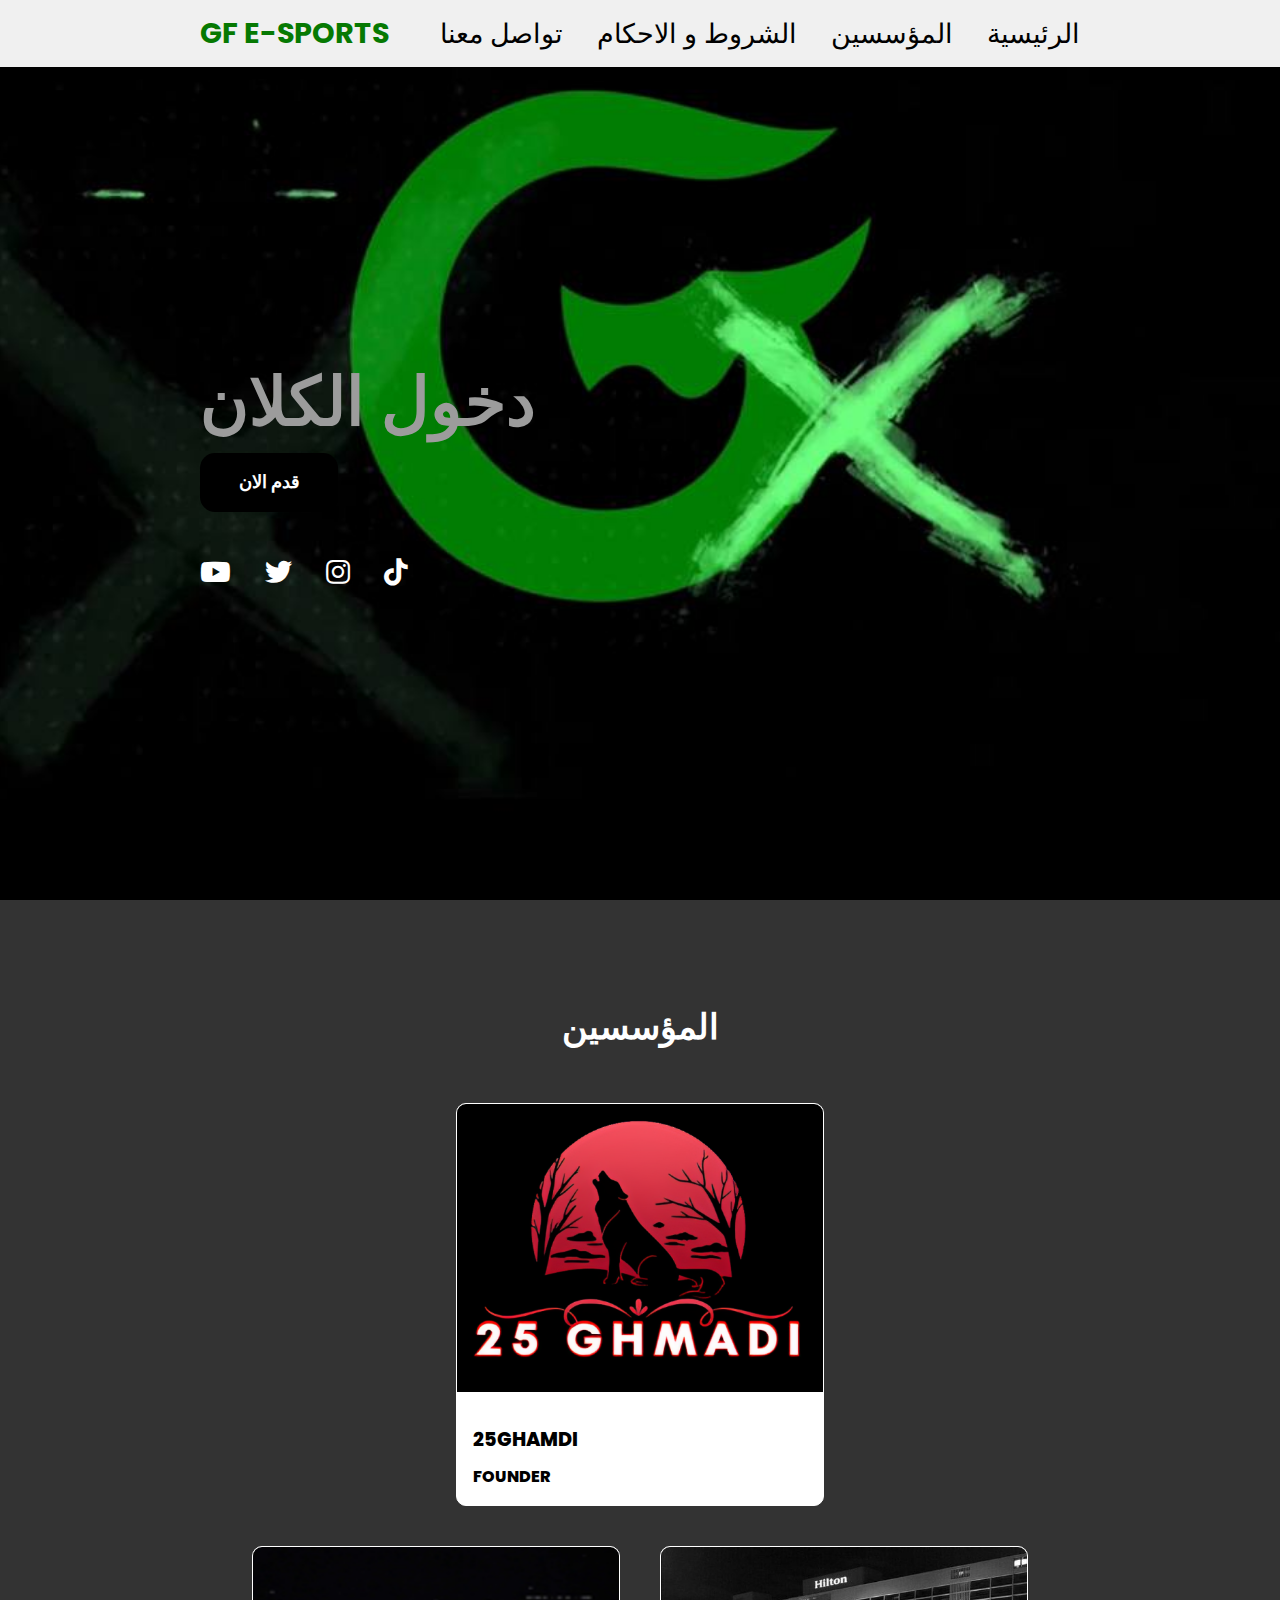
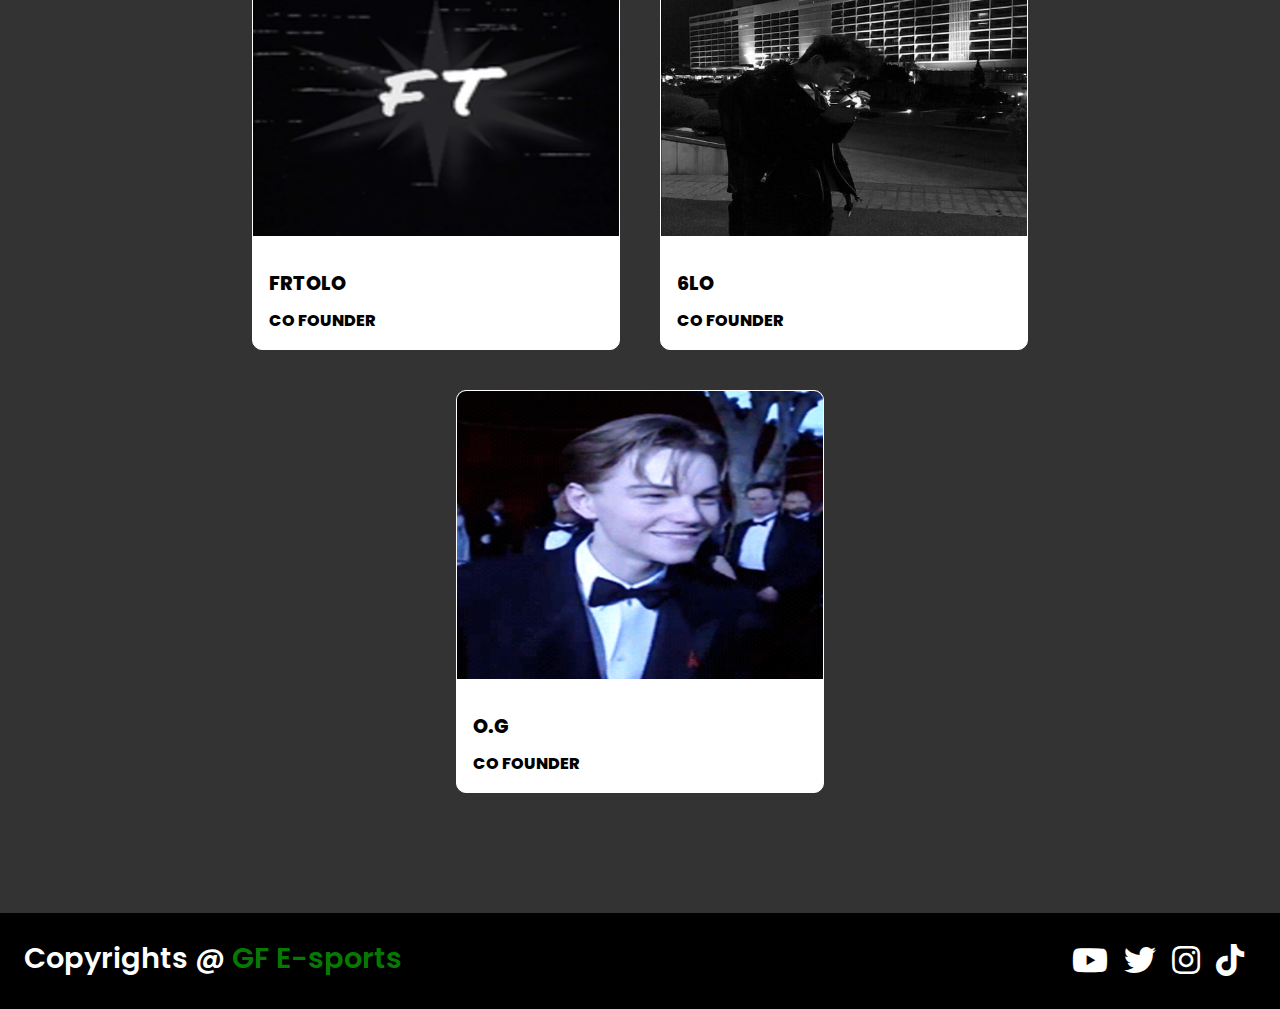
<file: index.html>
<!DOCTYPE html>
<html lang="ar">
<head>
    <meta charset="UTF-8">
    <meta http-equiv="X-UA-Compatible" content="IE=edge">
    <meta name="viewport" content="width=device-width, initial-scale=1.0">
    <link rel="stylesheet" href="https://cdnjs.cloudflare.com/ajax/libs/font-awesome/5.15.4/css/all.min.css">
    <link rel="stylesheet" href="style/style.css">
    <title>GF E-sports</title>
</head>
<body>

    <header>
        <a href="#" class="logo">GF E-sports</a>
        <nav class="navigation">
            <a href="">الرئيسية</a>
            <a href="#projects_team">المؤسسين</a>
            <a href="Terms_and_Conditions.html">الشروط و الاحكام</a>
            <a href="https://discord.gg/ytNedSWdES">تواصل معنا</a>
        </nav>
    </header>

    <section class="main">
        <div>
            <h2><br><span>دخول الكلان</span></h2>
            <a href="https://forms.office.com/r/YVkVvwFkrF" class="main-btn">قدم الان</a>
            <div class="social-icons">
                <a href="https://www.youtube.com/channel/UCuCTW4VDFT9zYsHiADh9Oag"><i class="fab fa-youtube"></i></a>
                <a href="https://twitter.com/GF_Esports0"><i class="fab fa-twitter"></i></a>
                <a href="https://www.instagram.com/GF_Esports0/"><i class="fab fa-instagram"></i></a>
                <a href="https://www.tiktok.com/@GF_Esports0"><i class="fab fa-tiktok"></i></a>
            </div>
        </div>
    </div>
</section>

    <section class="projects_team" id="projects_team">
        <h2 class="title">المؤسسين</h2>
        <div class="content">
            <div class="project-card">
                <div class="project-image">
                    <img src="images/ghamdi.png"/>
                </div>
                <div class="project-info">
                    <p class="project-category"></p>
                    <strong class="project-title">
                        <span>25Ghamdi</span>
                    </strong>
                    <div class="project-roles">
                        <p>Founder</p>
                    </div>
                </div>
            </div>
        </div>
        <div class="content">
        <div class="project-card">
                <div class="project-image">
                    <img src="images/FRTOLO.png" />
                </div>
                <div class="project-info">
                    <p class="project-category"></p>
                    <strong class="project-title">
                        <span>FRTOLO</span>
                    </strong>
                    <div class="project-roles">
                        <p>CO Founder</p>
                    </div>
                </div>
            </div>
            <div class="project-card">
                <div class="project-image">
                    <img src="images/6lo.jpg" />
                </div>
                <div class="project-info">
                    <p class="project-category"></p>
                    <strong class="project-title">
                        <span>6lo</span>
                    </strong>
                    <div class="project-roles">
                        <p>CO Founder</p>
                    </div>
                </div>
            </div>
            <div class="project-card">
                <div class="project-image">
                    <img src="images/O.G.png" />
                </div>
                <div class="project-info">
                    <p class="project-category"></p>
                    <strong class="project-title">
                        <span>O.G</span>
                    </strong>
                    <div class="project-roles">
                        <p>CO Founder</p>
                    </div>
                </div>
            </div>
        </div>
    </section>
    <footer class="footer">
        <p class="footer-title">Copyrights @ <span>GF E-sports</span></p>
        <div class="social-icons">
            <a href="https://www.youtube.com/channel/UCuCTW4VDFT9zYsHiADh9Oag"><i class="fab fa-youtube"></i></a>
            <a href="https://twitter.com/GF_Esports0"><i class="fab fa-twitter"></i></a>
            <a href="https://www.instagram.com/GF_Esports0/"><i class="fab fa-instagram"></i></a>
            <a href="https://www.tiktok.com/@GF_Esports0"><i class="fab fa-tiktok"></i></a>
        </div>
    </footer>

</body>
</html>
</file>
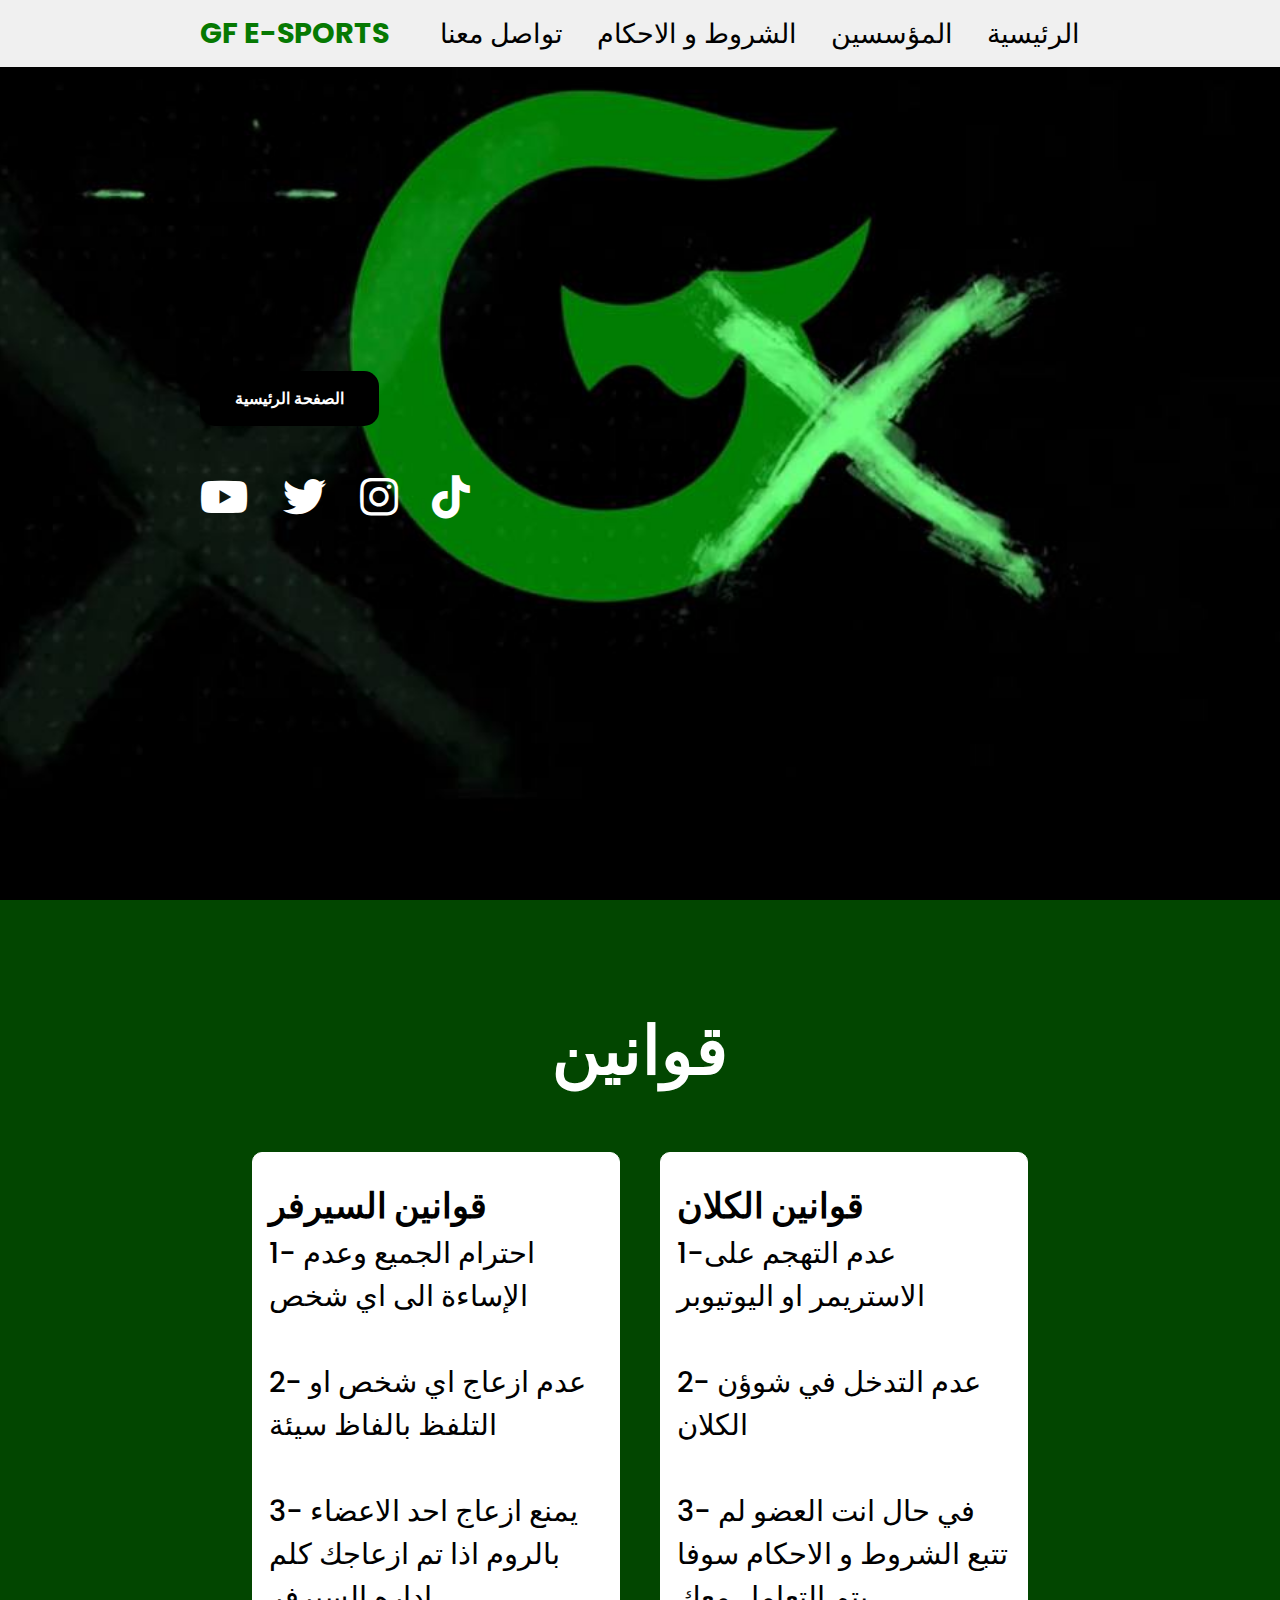
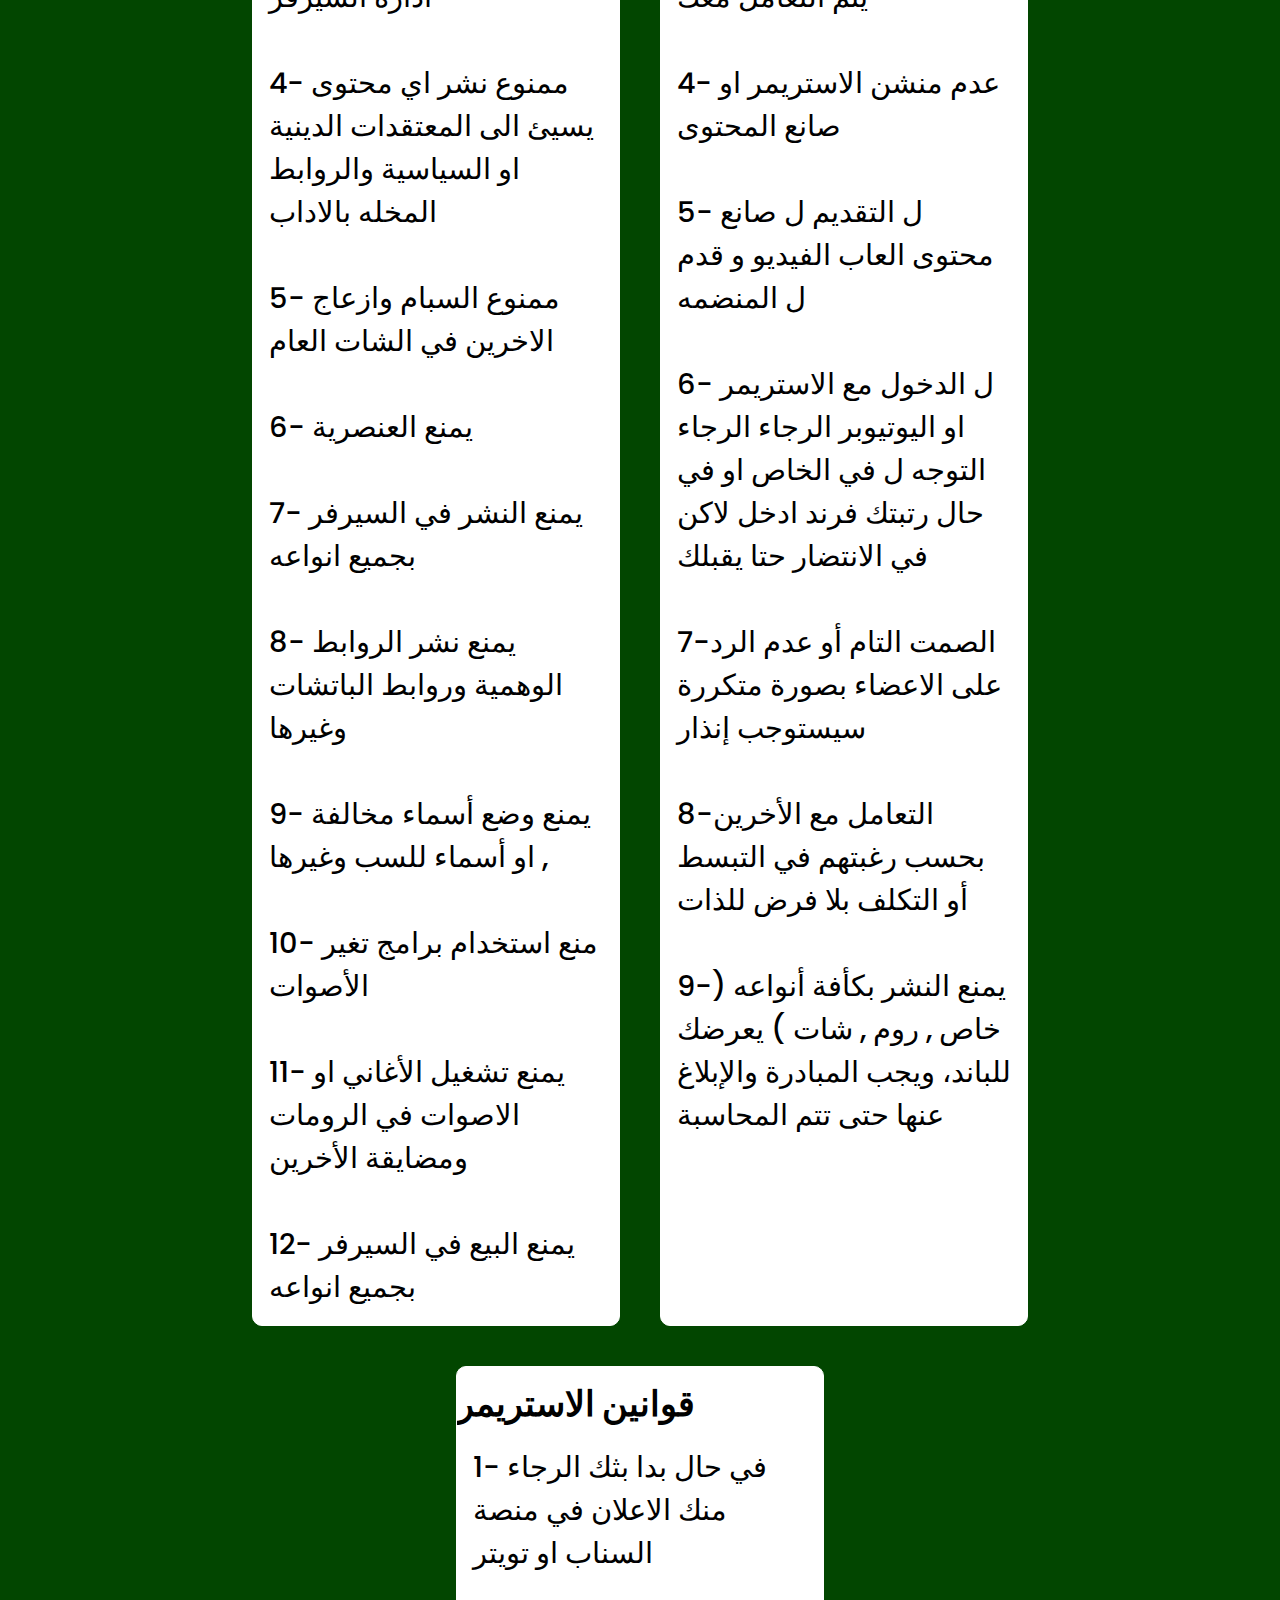
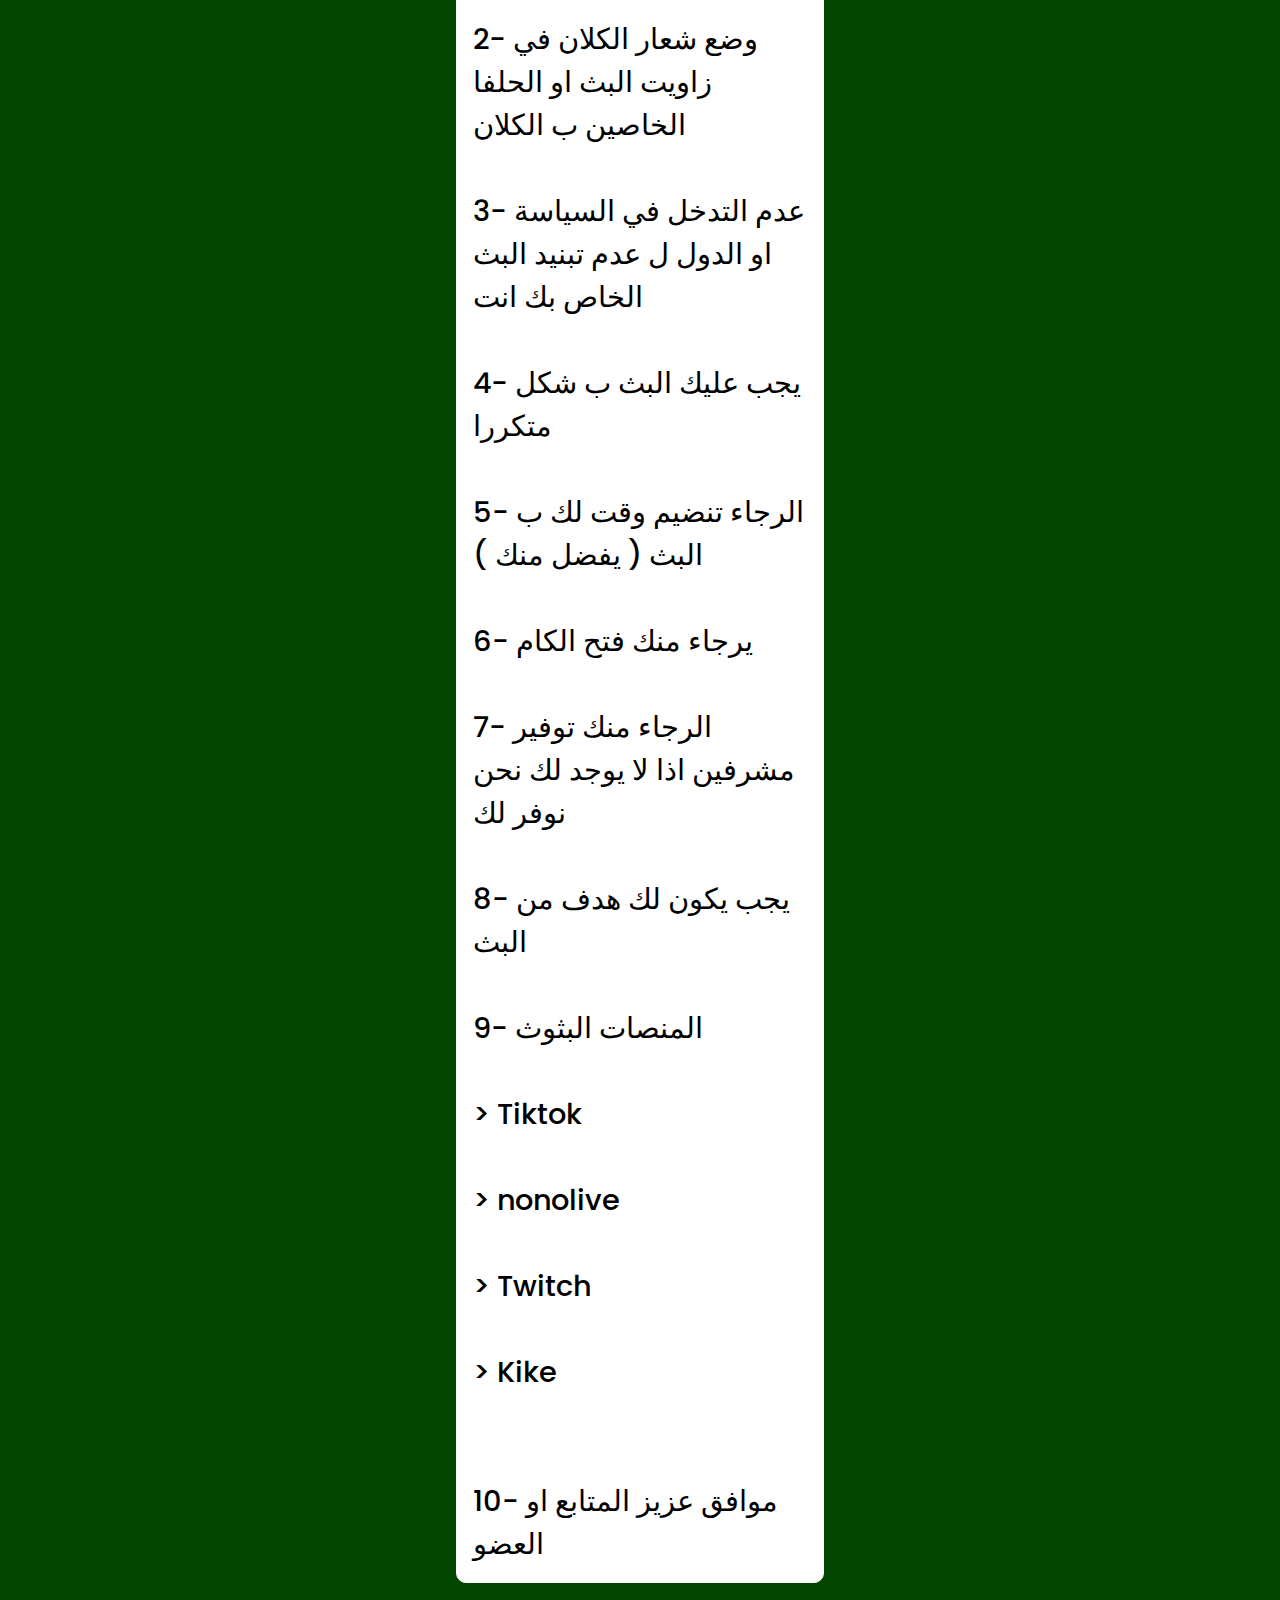
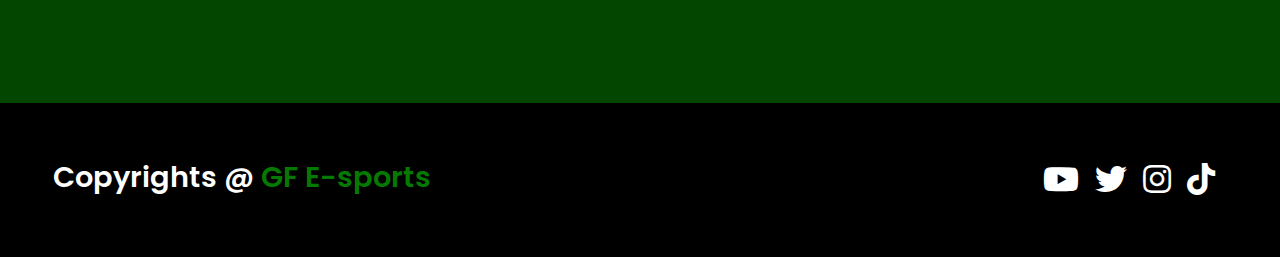
<file: Terms_and_Conditions.html>
<!DOCTYPE html>
<html lang="ar">
<head>
    <meta charset="UTF-8">
    <meta http-equiv="X-UA-Compatible" content="IE=edge">
    <meta name="viewport" content="width=device-width, initial-scale=1.0">
    <link rel="stylesheet" href="https://cdnjs.cloudflare.com/ajax/libs/font-awesome/5.15.4/css/all.min.css">
    <link rel="stylesheet" href="style/Terms_and_Conditions.css">
    <title>GF E-sports</title>
</head>
<body>
    <header>
        <a href="index.html" class="logo">GF E-sports</a>
        <nav class="navigation">
            <a href="index.html">الرئيسية</a>
            <a href="index.html#projects_team">المؤسسين</a>
            <a href="Terms_and_Conditions.html">الشروط و الاحكام</a>
            <a href="https://discord.gg/ytNedSWdES">تواصل معنا</a>
        </nav>
    </header>
    <section class="main">
        <div>
            <a href="index.html" class="main-btn">الصفحة الرئيسية</a>
            <div class="social-icons">
                <a href="https://www.youtube.com/channel/UCuCTW4VDFT9zYsHiADh9Oag"><i class="fab fa-youtube"></i></a>
                <a href="https://twitter.com/GF_Esports0"><i class="fab fa-twitter"></i></a>
                <a href="https://www.instagram.com/gf.esports0/"><i class="fab fa-instagram"></i></a>
                <a href="https://www.tiktok.com/@gf.esports"><i class="fab fa-tiktok"></i></a>
            </div>
        </div>
    </section>  
    <section class="rules" id="projects">
        <h2 class="title_rules">قوانين</h2>
        <div class="content">
            <div class="project-card">
                <div class="project-info">
                    <strong class="project-title">
                        <span>قوانين السيرفر</span>
                    </strong>
                    <p class="project-category">
                        1- احترام الجميع وعدم الإساءة الى اي شخص 
                        <br><br>
                        2- عدم ازعاج اي شخص او التلفظ بالفاظ سيئة 
                        <br><br>
                        3- يمنع ازعاج احد الاعضاء بالروم اذا تم ازعاجك كلم اداره السيرفر 
                        <br><br>
                        4- ممنوع نشر اي محتوى يسيئ الى المعتقدات الدينية او السياسية والروابط المخله بالاداب 
                        <br><br>
                        5- ممنوع السبام وازعاج الاخرين في الشات العام 
                        <br><br>
                        6- يمنع العنصرية 
                        <br><br>
                        7- يمنع النشر في السيرفر بجميع انواعه 
                        <br><br>
                        8- يمنع نشر الروابط الوهمية وروابط الباتشات وغيرها 
                        <br><br>
                        9- يمنع وضع أسماء مخالفة , او أسماء للسب وغيرها 
                        <br><br>
                        10- منع استخدام برامج تغير الأصوات 
                        <br><br>
                        11- يمنع تشغيل الأغاني او الاصوات في الرومات ومضايقة الأخرين 
                        <br><br>
                        12- يمنع البيع في السيرفر بجميع انواعه </p></p>
                </div>
            </div>
            <div class="project-card">
                <div class="project-info">
                    <strong class="project-title">
                        <span>قوانين الكلان</span>
                    </strong>
                    <p class="project-category">
                    1-عدم التهجم على الاستريمر او اليوتيوبر 
                    <br><br>
                    2- عدم التدخل في شوؤن الكلان
                    <br><br>
                    3- في حال انت العضو لم تتبع الشروط و الاحكام سوفا يتم التعامل معك
                    <br><br>
                    4- عدم منشن الاستريمر او صانع المحتوى
                    <br><br>
                    5- ل التقديم ل صانع محتوى العاب الفيديو و قدم ل المنضمه
                    <br><br>
                    6- ل الدخول مع الاستريمر او اليوتيوبر الرجاء الرجاء التوجه ل في الخاص او في حال رتبتك فرند ادخل لاكن في الانتضار حتا يقبلك
                    <br><br>
                      7-الصمت التام أو عدم الرد على الاعضاء بصورة متكررة سيستوجب 
                    إنذار
                    <br><br>
                    8-التعامل مع الأخرين بحسب رغبتهم في التبسط أو التكلف بلا فرض للذات
                    <br><br>
                    9-يمنع النشر بكأفة أنواعه ( خاص , روم , شات ) يعرضك للباند، ويجب المبادرة والإبلاغ عنها حتى تتم المحاسبة
                    </p>
                </div>
            </div>
            <div class="project-card">
                <strong class="project-title">
                    <span>قوانين الاستريمر</span>
                </strong>
                <div class="project-info">
                    <p class="project-category">
                        1- في حال بدا بثك الرجاء منك الاعلان في منصة السناب او تويتر 
                        <br><br>
                        2- وضع شعار الكلان في زاويت البث  او الحلفا الخاصين ب الكلان 
                        <br><br>
                        3- عدم التدخل في السياسة او الدول ل عدم تبنيد البث الخاص بك انت
                        <br><br>
                        4- يجب عليك البث ب شكل متكررا  
                        <br><br>
                        5- الرجاء تنضيم وقت لك ب البث  ( يفضل منك ) 
                        <br><br>
                        6- يرجاء منك فتح الكام 
                        <br><br>
                        7- الرجاء منك توفير مشرفين اذا لا يوجد لك نحن نوفر لك   
                        <br><br>
                        8- يجب يكون لك هدف من البث 
                        <br><br>
                        9- المنصات البثوث
                        <br><br>
                        > Tiktok
                            <br><br>
                        > nonolive
                            <br><br>
                        > Twitch
                        <br><br>
                        > Kike
                            <br><br><br>
                        10- موافق عزيز المتابع او العضو
</p>
                </div>
            </div>
        </div>
    </section>

    <footer class="footer">
        <p class="footer-title">Copyrights @ <span>GF E-sports</span></p>
        <div class="social-icons">
            <a href="https://www.youtube.com/channel/UCuCTW4VDFT9zYsHiADh9Oag"><i class="fab fa-youtube"></i></a>
            <a href="https://twitter.com/GF_Esports0"><i class="fab fa-twitter"></i></a>
            <a href="https://www.instagram.com/gf.esports0/"><i class="fab fa-instagram"></i></a>
            <a href="https://www.tiktok.com/@gf.esports"><i class="fab fa-tiktok"></i></a>
        </div>
    </footer>

</body>
</html>
</file>
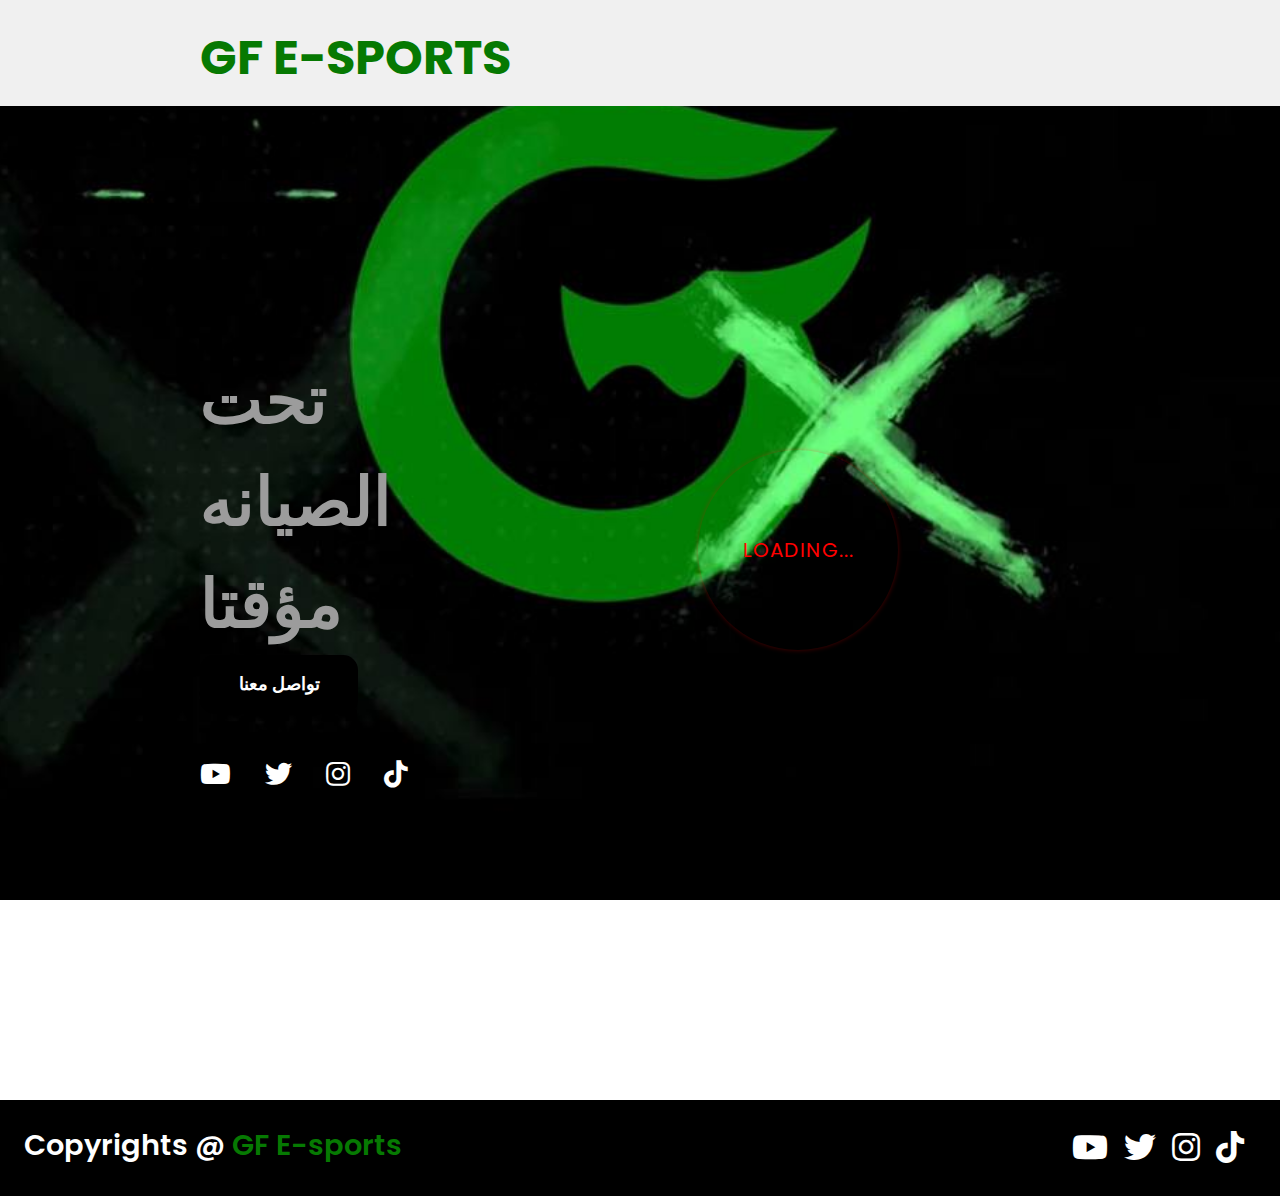
<file: Under_maintenance.html>
<!DOCTYPE html>
<html lang="ar">
<head>
    <meta charset="UTF-8">
    <meta http-equiv="X-UA-Compatible" content="IE=edge">
    <meta name="viewport" content="width=device-width, initial-scale=1.0">
    <link rel="stylesheet" href="https://cdnjs.cloudflare.com/ajax/libs/font-awesome/5.15.4/css/all.min.css">
    <link rel="stylesheet" href="./style/Under_maintenance.css">
    <title>GF E-sports</title>
</head>
<body>
    <header>
        <a href="#" class="logo">GF E-sports</a>
    </header>
    <section class="main">
        <div>
            <h2><br><span1>تحت الصيانه مؤقتا</span1></h2>        
            <a href="https://discord.gg/ytNedSWdES" class="main-btn">تواصل معنا</a>
            <div class="social-icons">
                <a href="https://www.youtube.com/channel/UCuCTW4VDFT9zYsHiADh9Oag"><i class="fab fa-youtube"></i></a>
                <a href="https://twitter.com/GF_Esports0"><i class="fab fa-twitter"></i></a>
                <a href="https://www.instagram.com/GF_Esports0/"><i class="fab fa-instagram"></i></a>
                <a href="https://www.tiktok.com/@GF_Esports0"><i class="fab fa-tiktok"></i></a>
            </div>
        </div>
        <div class="center">
        <div class="ring"></div>
        <span3>loading...</span3>
     </div>    
</section>
    <footer class="footer">
        <p class="footer-title">Copyrights @ <span>GF E-sports</span></p>
        <div class="social-icons">
            <a href="https://www.youtube.com/channel/UCuCTW4VDFT9zYsHiADh9Oag"><i class="fab fa-youtube"></i></a>
            <a href="https://twitter.com/GF_Esports0"><i class="fab fa-twitter"></i></a>
            <a href="https://www.instagram.com/GF_Esports0/"><i class="fab fa-instagram"></i></a>
            <a href="https://www.tiktok.com/@GF_Esports0"><i class="fab fa-tiktok"></i></a>
        </div>
    </footer>

</body>
</html>
</file>
<file: style/style.css>
@import url('https://fonts.googleapis.com/css2?family=Poppins:ital,wght@0,100;0,200;0,300;0,400;0,500;0,600;0,700;0,800;0,900;1,100;1,200;1,300;1,400;1,500;1,600;1,700;1,800;1,900&display=swap');

*{
    font-family: 'Poppins', sans-serif;
    margin: 0;
    padding: 0;
    box-sizing: border-box;
    scroll-behavior: smooth; 
}


header {
    background-color: #f0f0f0;
    width: 100%;
    position: fixed;
    z-index: 999;
    display: flex;
    justify-content: space-between;
    align-items: center;
    padding: 12px 200px ;
}

.logo{
    text-decoration: none;
    color: #067902;
    text-transform: uppercase;
    font-weight: 700;
    font-size: 1.8em;
}

.navigation a{
    color: #000000;
    text-decoration: none;
    font-size: 1.7em;
    font-weight: 500;
    padding-left: 30px;
}

.navigation a:hover{
    color: #067902;
}

section {
    padding: 100px 200px;
}

.main {
    width: 100%;
    min-height: 100vh;
    display: flex;
    align-items: center;
    background: url(../images/logo.png) no-repeat;
    background-size: cover;
    background-position: center;
    background-attachment: fixed;
}

.main h2 {
    color: #fff;
    font-size: 1.4em;
    font-weight: 500;
}

.main h2 span {
    display: inline-block;
    margin-top: 10px;
    color: #9c9c9c;
    font-size: 3em;
    font-weight: 600;
}

.main h3 {
    color: #fff;
    font-size: 2em;
    font-weight: 700;
    letter-spacing: 1px;
    margin-top: 10px;
    margin-bottom: 30px;
}

.main-btn {
    color: #fff;
    background-color: #000000;
    text-decoration: none;
    font-size: 1.1em;
    font-weight: 600;
    display: inline-block;
    padding: 0.9375em 2.1875em;
    letter-spacing: 1px;
    border-radius: 15px;
    margin-bottom: 40px;
    transition: 0.7s ease;
}

.main-btn:hover {
    background-color: #067902;
    transform: scale(1.1);
}

.social-icons a {
    color: #fff;
    font-size: 1.7em;
    padding-right: 30px;
}

.title {
    display: flex;
    justify-content: center;
    color: #ffffff;
    font-size: 2.2em;
    font-weight: 800;
    margin-bottom: 30px;
}

.title_rules {
    display: flex;
    justify-content: center;
    color: #ffffff;
    font-size: 2.2em;
    font-weight: 800;
    margin-bottom: 30px;
}
.content {
    display: flex;
    justify-content: center;
    flex-direction: row;
    flex-wrap: wrap;
}

.card {
    background-color: #fff;
    width: 21.25em;
    box-shadow: 0 5px 25px rgba(1 1 1 / 15%);
    border-radius: 10px;
    padding: 25px;
    margin: 15px;
    transition: 0.7s ease;
}

.card:hover {
    transform: scale(1.1);
}

.card .icon {
    color: #3a6cf4;
    font-size: 8em;
    text-align: center;
}

.info {
    text-align: center;
}

.info h3{
    color: #3a6cf4;
    font-size: 1.2em;
    font-weight: 700;
    margin: 10px;
}

.projects_team {
    background-color: #333333;
}
.rules {
    background-color: #024600;
    
}

.projects .content{
    margin-top: 30px;
}

.project-card {
    background-color: #fff;
    border: 1px solid #fff;
    min-height: 14em;
    width: 23em;
    overflow: hidden;
    border-radius: 10px;
    margin: 20px;
    transition: 0.7s ease;
}

.project-card:hover {
   transform: scale(1.1);
}

.project-card:hover .project-image {
    opacity: 0.9;
 }

.project-image img{
    width: 100%
}

.project-info {
    padding: 1em;
}

.project-category {
    font-size: 1.8em;
    color: #000;
}

.project-title {
    display: flex;
    justify-content: space-between;
    text-transform: uppercase;
    font-weight: 800;
    margin-top: 10px;
    font-size: 1.2em;
}

.project-roles {
    display: flex;
    justify-content: space-between;
    text-transform: uppercase;
    font-weight: 800;
    margin-top: 10px;
    font-size: 1em;
}
.more-details {
    text-decoration: none;
    color: #3a6cf4;
}

.more-details:hover {
    color: #601cfc;
}

.contact .icon{
    font-size: 4.5em;
}

.contact .info h3 {
    color: #000;
}

.contact .info p {
    font-size: 1.5em;
}

.footer {
    background-color: #000000;
    color: #fff;
    padding: 1.5em;
    display: flex;
    justify-content: space-between;
}

.footer-title {
    font-size: 1.8em;
    font-weight: 600;
}

.footer-title span {
    color: #067902;
}

.footer .social-icons a{
    font-size: 2.0em;
    padding: 0 12px 0 0;
}

@media (max-width:1023px){
    header{
        padding: 12px 20px;
    }

    .navigation a{
        padding-left: 10px;
    }

    .title{
        font-size: 1.8em;
    }

    section{
        padding: 80px 20px;
    }

    .main-content h2{
        font-size: 1em;
    }

    .main-content h3{
        font-size: 1.6em;
    }

    .content{
        flex-direction: column;
        align-items: center;
    }

}

@media (max-width:641px){
    body{
        font-size: 12px;
    }

    .main-content h2{
        font-size: 0.8em;
    }

    .main-content h3{
        font-size: 1.4em;
    }
}

@media (max-width:300px){
    body{
        font-size: 10px;
     
    }
}
</file>
<file: style/Terms_and_Conditions.css>
@import url('https://fonts.googleapis.com/css2?family=Poppins:ital,wght@0,100;0,200;0,300;0,400;0,500;0,600;0,700;0,800;0,900;1,100;1,200;1,300;1,400;1,500;1,600;1,700;1,800;1,900&display=swap');

*{
    font-family: 'Poppins', sans-serif;
    margin: 0;
    padding: 0;
    box-sizing: border-box;
    scroll-behavior: smooth; 
}


header {
    background-color: #f0f0f0;
    width: 100%;
    position: fixed;
    z-index: 999;
    display: flex;
    justify-content: space-between;
    align-items: center;
    padding: 12px 200px ;
}

.logo{
    text-decoration: none;
    color: #067902;
    text-transform: uppercase;
    font-weight: 700;
    font-size: 1.8em;
}

.navigation a{
    color: #000000;
    text-decoration: none;
    font-size: 1.7em;
    font-weight: 500;
    padding-left: 30px;
}

.navigation a:hover{
    color: #067902;
}


section {
    padding: 100px 200px;
}

.main {
    width: 100%;
    min-height: 100vh;
    display: flex;
    align-items: center;
    background: url(../images/logo.png) no-repeat;
    background-size: cover;
    background-position: center;
    background-attachment: fixed;
}

.main h2 {
    color: #fff;
    font-size: 1.4em;
    font-weight: 500;
}

.main h2 span {
    display: inline-block;
    margin-top: 10px;
    color: #4e9eff;
    font-size: 3em;
    font-weight: 600;
}

.main h3 {
    color: #fff;
    font-size: 2em;
    font-weight: 700;
    letter-spacing: 1px;
    margin-top: 10px;
    margin-bottom: 30px;
}

.main-btn {
    color: #fff;
    background-color: #000000;
    text-decoration: none;
    font-size: 1.4.50em;
    font-weight: 600;
    display: inline-block;
    padding: 0.9375em 2.1875em;
    letter-spacing: 1px;
    border-radius: 15px;
    margin-bottom: 40px;
    transition: 0.7s ease;
}

.main-btn:hover {
    background-color: #067902;
    transform: scale(1.1);
}

.social-icons a {
    color: #fff;
    font-size: 2.7em;
    padding-right: 30px;
}

.title {
    display: flex;
    justify-content: center;
    color: #ffffff;
    font-size: 2.2em;
    font-weight: 800;
    margin-bottom: 30px;
}

.title_rules {
    display: flex;
    justify-content: center;
    color: #ffffff;
    font-size: 4.2em;
    font-weight: 800;
    margin-bottom: 30px;
}
.content {
    display: flex;
    justify-content: center;
    flex-direction: row;
    flex-wrap: wrap;
}

.card {
    background-color: #fff;
    width: 21.25em;
    box-shadow: 0 5px 25px rgba(1 1 1 / 15%);
    border-radius: 10px;
    padding: 25px;
    margin: 15px;
    transition: 0.7s ease;
}

.card:hover {
    transform: scale(1.1);
}

.card .icon {
    color: #3a6cf4;
    font-size: 8em;
    text-align: center;
}

.info {
    text-align: center;
}

.info h3{
    color: #3a6cf4;
    font-size: 1.2em;
    font-weight: 700;
    margin: 10px;
}

.projects_team {
    background-color: #333333;
}
.rules {
    background-color: #024600;
    
}

.projects .content{
    margin-top: 30px;
}

.project-card {
    background-color: #fff;
    border: 1px solid #fff;
    min-height: 14em;
    width: 23em;
    overflow: hidden;
    border-radius: 10px;
    margin: 20px;
    transition: 0.7s ease;
}

.project-card:hover {
   transform: scale(1.1);
}

.project-card:hover .project-image {
    opacity: 0.9;
 }

.project-image img{
    width: 100%
}

.project-info {
    padding: 1em;
}

.project-category {
    font-weight: 500;
    font-size: 1.8em;
    color: #000;
}

.project-title {
    display: flex;
    justify-content: space-between;
    text-transform: uppercase;
    font-weight: 800;
    margin-top: 10px;
    font-size: 2.2em;
}

.project-roles {
    display: flex;
    justify-content: space-between;
    text-transform: uppercase;
    font-weight: 800;
    margin-top: 10px;
    font-size: 1em;
}
.more-details {
    text-decoration: none;
    color: #3a6cf4;
}

.more-details:hover {
    color: #601cfc;
}

.contact .icon{
    font-size: 4.5em;
}

.contact .info h3 {
    color: #000;
}

.contact .info p {
    font-size: 1.5em;
}

.footer {
    background-color: #000000;
    color: #fff;
    padding: 3.3em;
    display: flex;
    justify-content: space-between;
}

.footer-title {
    font-size: 1.8em;
    font-weight: 600;
}

.footer-title span {
    color: #067902;
}

.footer .social-icons a{
    font-size: 2.0em;
    padding: 0 12px 0 0;
}

@media (max-width:1023px){
    header{
        padding: 12px 20px;
    }

    .navigation a{
        padding-left: 10px;
    }

    .title{
        font-size: 1.8em;
    }

    section{
        padding: 80px 20px;
    }

    .main-content h2{
        font-size: 1em;
    }

    .main-content h3{
        font-size: 1.6em;
    }

    .content{
        flex-direction: column;
        align-items: center;
    }

}

@media (max-width:641px){
    body{
        font-size: 12px;
    }

    .main-content h2{
        font-size: 0.8em;
    }

    .main-content h3{
        font-size: 1.4em;
    }
}

@media (max-width:300px){
    body{
        font-size: 10px;
     
    }
}
</file>
<file: style/Under_maintenance.css>
@import url('https://fonts.googleapis.com/css2?family=Poppins:ital,wght@0,100;0,200;0,300;0,400;0,500;0,600;0,700;0,800;0,900;1,100;1,200;1,300;1,400;1,500;1,600;1,700;1,800;1,900&display=swap');

*{
    font-family: 'Poppins', sans-serif;
    margin: 0;
    padding: 0;
    box-sizing: border-box;
    scroll-behavior: smooth; 
}


header {
    background-color: #f0f0f0;
    width: 100%;
    position: fixed;
    z-index: 999;
    display: flex;
    justify-content: space-between;
    align-items: center;
    padding: 12px 200px ;
}

.logo{
    text-decoration: none;
    color: #067902;
    text-transform: uppercase;
    font-weight: 700;
    display: inline-block;
    margin-top: 10px;
    font-size: 3em;
}

.navigation a{
    color: #000000;
    text-decoration: none;
    font-size: 1.7em;
    font-weight: 500;
    padding-left: 30px;
}

.navigation a:hover{
    color: #067902;
}

section {
    padding: 100px 200px;
}

.main {
    width: 100%;
    min-height: 100vh;
    display: flex;
    align-items: center;
    background: url(../images/logo.png) no-repeat;
    background-size: cover;
    background-position: center;
    background-attachment: fixed;
}

.main h2 {
    color: #fff;
    font-size: 1.4em;
    font-weight: 500;
}

.main h2 span1 {
    display: inline-block;
    margin-top: 10px;
    color: #9c9c9c;
    font-size: 3em;
    font-weight: 600;
}

.main h3 {
    color: #fff;
    font-size: 2em;
    font-weight: 700;
    letter-spacing: 1px;
    margin-top: 10px;
    margin-bottom: 30px;
}

.main-btn {
    color: #fff;
    background-color: #000000;
    text-decoration: none;
    font-size: 1.1em;
    font-weight: 600;
    display: inline-block;
    padding: 0.9375em 2.1875em;
    letter-spacing: 1px;
    border-radius: 15px;
    margin-bottom: 40px;
    transition: 0.7s ease;
}

.main-btn:hover {
    background-color: #067902;
    transform: scale(1.1);
}

.social-icons a {
    color: #fff;
    font-size: 1.7em;
    padding-right: 30px;
}

.title {
    display: flex;
    justify-content: center;
    color: #ffffff;
    font-size: 2.2em;
    font-weight: 800;
    margin-bottom: 50px;
}

.title_rules {
    display: flex;
    justify-content: center;
    color: #ffffff;
    font-size: 2.2em;
    font-weight: 800;
    margin-bottom: 30px;
}
.content {
    display: flex;
    justify-content: center;
    flex-direction: row;
    flex-wrap: wrap;
}

.card {
    background-color: #fff;
    width: 21.25em;
    box-shadow: 0 5px 25px rgba(1 1 1 / 15%);
    border-radius: 10px;
    padding: 25px;
    margin: 15px;
    transition: 0.7s ease;
}

.card:hover {
    transform: scale(1.1);
}

.card .icon {
    color: #3a6cf4;
    font-size: 8em;
    text-align: center;
}

.info {
    text-align: center;
}

.info h3{
    color: #3a6cf4;
    font-size: 1.2em;
    font-weight: 700;
    margin: 10px;
}

.projects_team {
    background-color: #333333;
}
.rules {
    background-color: #024600;
    
}

.projects .content{
    margin-top: 30px;
}

.project-card {
    background-color: #fff;
    border: 1px solid #fff;
    min-height: 14em;
    width: 23em;
    overflow: hidden;
    border-radius: 10px;
    margin: 20px;
    transition: 0.7s ease;
}

.project-card:hover {
   transform: scale(1.1);
}

.project-card:hover .project-image {
    opacity: 0.9;
 }

.project-image img{
    width: 100%
}

.project-info {
    padding: 1em;
}

.project-category {
    font-size: 1.8em;
    color: #000;
}

.project-title {
    display: flex;
    justify-content: space-between;
    text-transform: uppercase;
    font-weight: 800;
    margin-top: 10px;
    font-size: 1.2em;
}

.project-roles {
    display: flex;
    justify-content: space-between;
    text-transform: uppercase;
    font-weight: 800;
    margin-top: 10px;
    font-size: 1em;
}
.more-details {
    text-decoration: none;
    color: #3a6cf4;
}

.more-details:hover {
    color: #601cfc;
}

.contact .icon{
    font-size: 4.5em;
}

.contact .info h3 {
    color: #000;
}

.contact .info p {
    font-size: 1.5em;
}

.footer {
    background-color: #000000;
    color: #fff;
    padding: 1.5em;
    display: flex;
    justify-content: space-between;
}

.footer-title {
    font-size: 1.8em;
    font-weight: 600;
}

.footer-title span {
    color: #067902;
}

.footer .social-icons a{
    font-size: 2.0em;
    padding: 0 12px 0 0;
}

.center{
    display: flex;
    text-align: center;
    justify-content: center;
    align-items: center;
    min-height: 100vh;
    width: 100%;
}
  .ring{
    position: absolute;
    width: 200px;
    height: 200px;
    border-radius: 50%;
    animation: ring 2s linear infinite;
  }
  @keyframes ring {
    0%{
      transform: rotate(0deg);
      box-shadow: 1px 5px 2px #ff6600;
    }
    50%{
      transform: rotate(180deg);
      box-shadow: 1px 5px 2px #ff0000;
    }
    100%{
      transform: rotate(360deg);
      box-shadow: 1px 5px 2px #006aff;
    }
  }
  .ring:before{
    position: absolute;
    content: '';
    left: 0;
    top: 0;
    height: 100%;
    width: 100%;
    border-radius: 50%;
    box-shadow: 0 0 5px rgba(255, 0, 0, 0.3);
  }
  span3{
    color: #ff0000;
    font-size: 20px;
    text-transform: uppercase;
    letter-spacing: 1px;
    line-height: 200px;
    animation: text 3s ease-in-out infinite;
  }
  @keyframes text {
    50%{
      color: black;
    }
  }
@media (max-width:1023px){
    header{
        padding: 12px 20px;
    }

    .navigation a{
        padding-left: 10px;
    }

    .title{
        font-size: 1.8em;
    }

    section{
        padding: 80px 20px;
    }

    .main-content h2{
        font-size: 1em;
    }

    .main-content h3{
        font-size: 1.6em;
    }

    .content{
        flex-direction: column;
        align-items: center;
    }

}

@media (max-width:641px){
    body{
        font-size: 12px;
    }

    .main-content h2{
        font-size: 0.8em;
    }

    .main-content h3{
        font-size: 1.4em;
    }
}

@media (max-width:300px){
    body{
        font-size: 10px;
     
    }
}
</file>
